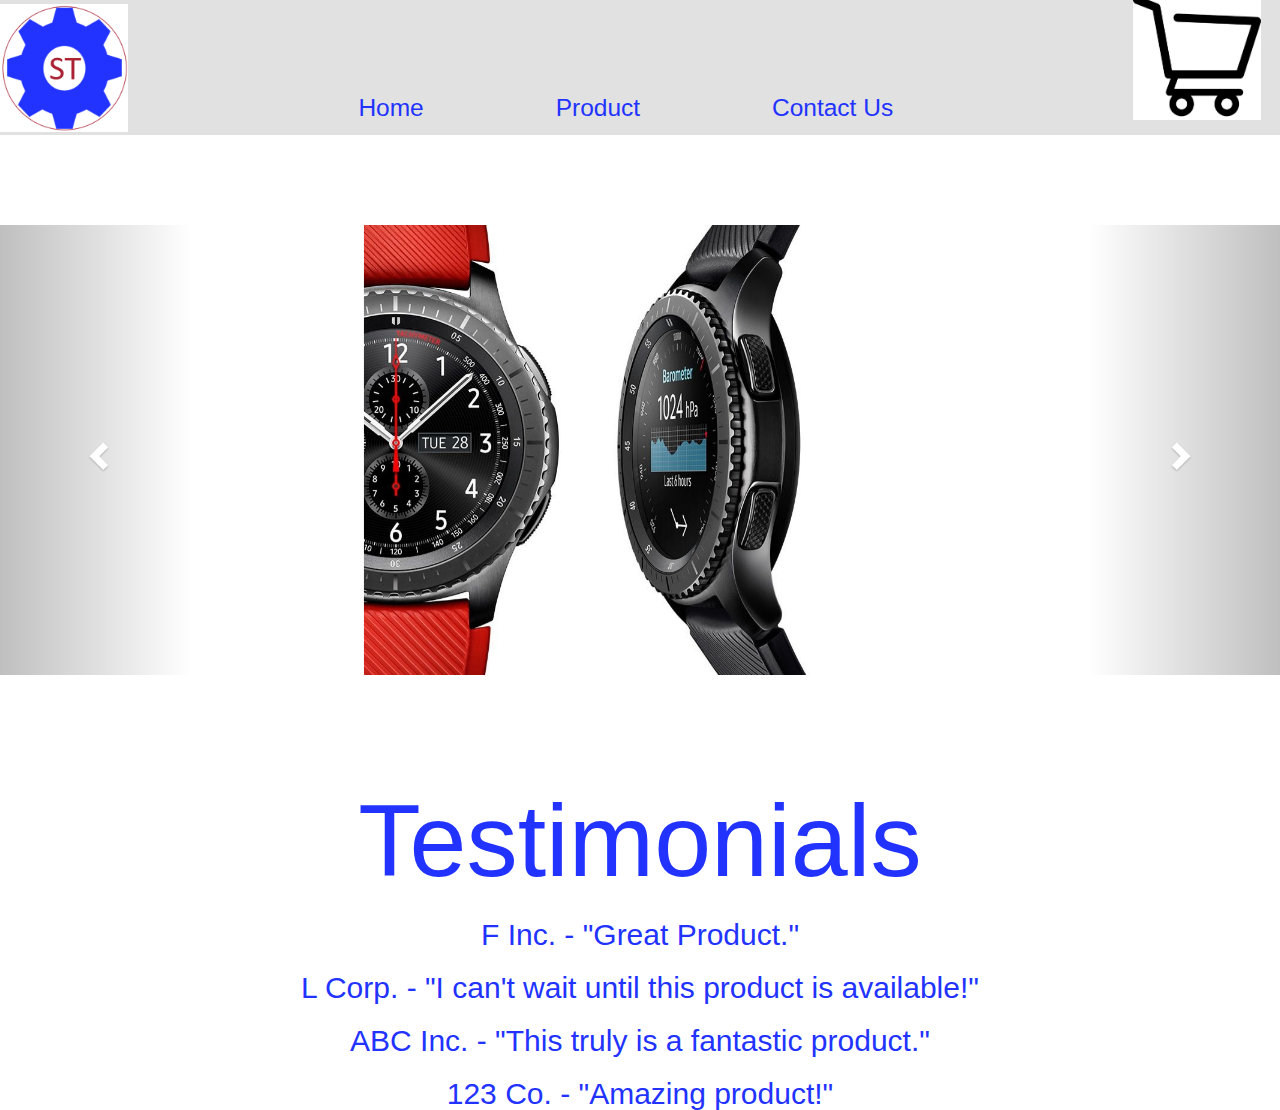
<file: index.html>
<!DOCTYPE html>
<html>
    <head>
        <title>SimpleTech</title>
        <script src="https://ajax.googleapis.com/ajax/libs/jquery/3.1.0/jquery.min.js"></script>
        <link href="index.css" type="text/css" rel="stylesheet"/>
        <link href="nav_bar.css" type="text/css" rel="stylesheet"/>
        <script src="https://ajax.googleapis.com/ajax/libs/jquery/3.1.0/jquery.min.js"></script>

        <!-- Latest compiled and minified CSS -->
        <link rel="stylesheet" href="https://maxcdn.bootstrapcdn.com/bootstrap/3.3.7/css/bootstrap.min.css" integrity="sha384-BVYiiSIFeK1dGmJRAkycuHAHRg32OmUcww7on3RYdg4Va+PmSTsz/K68vbdEjh4u" crossorigin="anonymous">

        <!-- Latest compiled and minified JavaScript -->
        <script src="https://maxcdn.bootstrapcdn.com/bootstrap/3.3.7/js/bootstrap.min.js" integrity="sha384-Tc5IQib027qvyjSMfHjOMaLkfuWVxZxUPnCJA7l2mCWNIpG9mGCD8wGNIcPD7Txa" crossorigin="anonymous"></script>
    </head>
    
    <body>
        <div id='links'></div>
        <script src='product.js'></script>
        <script src='js.js'></script>
        <div id='m'></div>
        <div id="myCarousel" class="carousel slide" data-ride="carousel">
          
          <ol class="carousel-indicators">
            <li data-target="#myCarousel" data-slide-to="0" class="active"></li>
            <li data-target="#myCarousel" data-slide-to="1"></li>
            <li data-target="#myCarousel" data-slide-to="2"></li>
            <li data-target="#myCarousel" data-slide-to="3"></li>
          </ol>

          <div class="carousel-inner" role="listbox">
            <div class="item active">
              <div id='A' class='care'></div>
            </div>

            <div class="item">
              <div id='B' class='care'></div>
            </div>

            <div class="item">
              <div id='C' class='care'></div>
            </div>

            <div class="item">
              <div id='D' class='care'></div>
            </div>
          </div>

          
          <a class="left carousel-control" href="#myCarousel" role="button" data-slide="prev">
            <span class="glyphicon glyphicon-chevron-left" aria-hidden="true"></span>
            <span class="sr-only">Previous</span>
          </a>
          <a class="right carousel-control" href="#myCarousel" role="button" data-slide="next">
            <span class="glyphicon glyphicon-chevron-right" aria-hidden="true"></span>
            <span class="sr-only">Next</span>
          </a>
        </div>
        <div id="test">
            <h1 id='tt' align='center'>Testimonials</h1>
            <h2 class="tests" align='center'>F Inc. - "Great Product."</h2>
            <h2 class="tests" align='center'>L Corp. - "I can't wait until this product is available!"</h2>
            <h2 class="tests" align='center'>ABC Inc. - "This truly is a fantastic product."</h2>
            <h2 class="tests" align='center'>123 Co. - "Amazing product!"</h2>
        </div>
    </body>
</html>
</file>
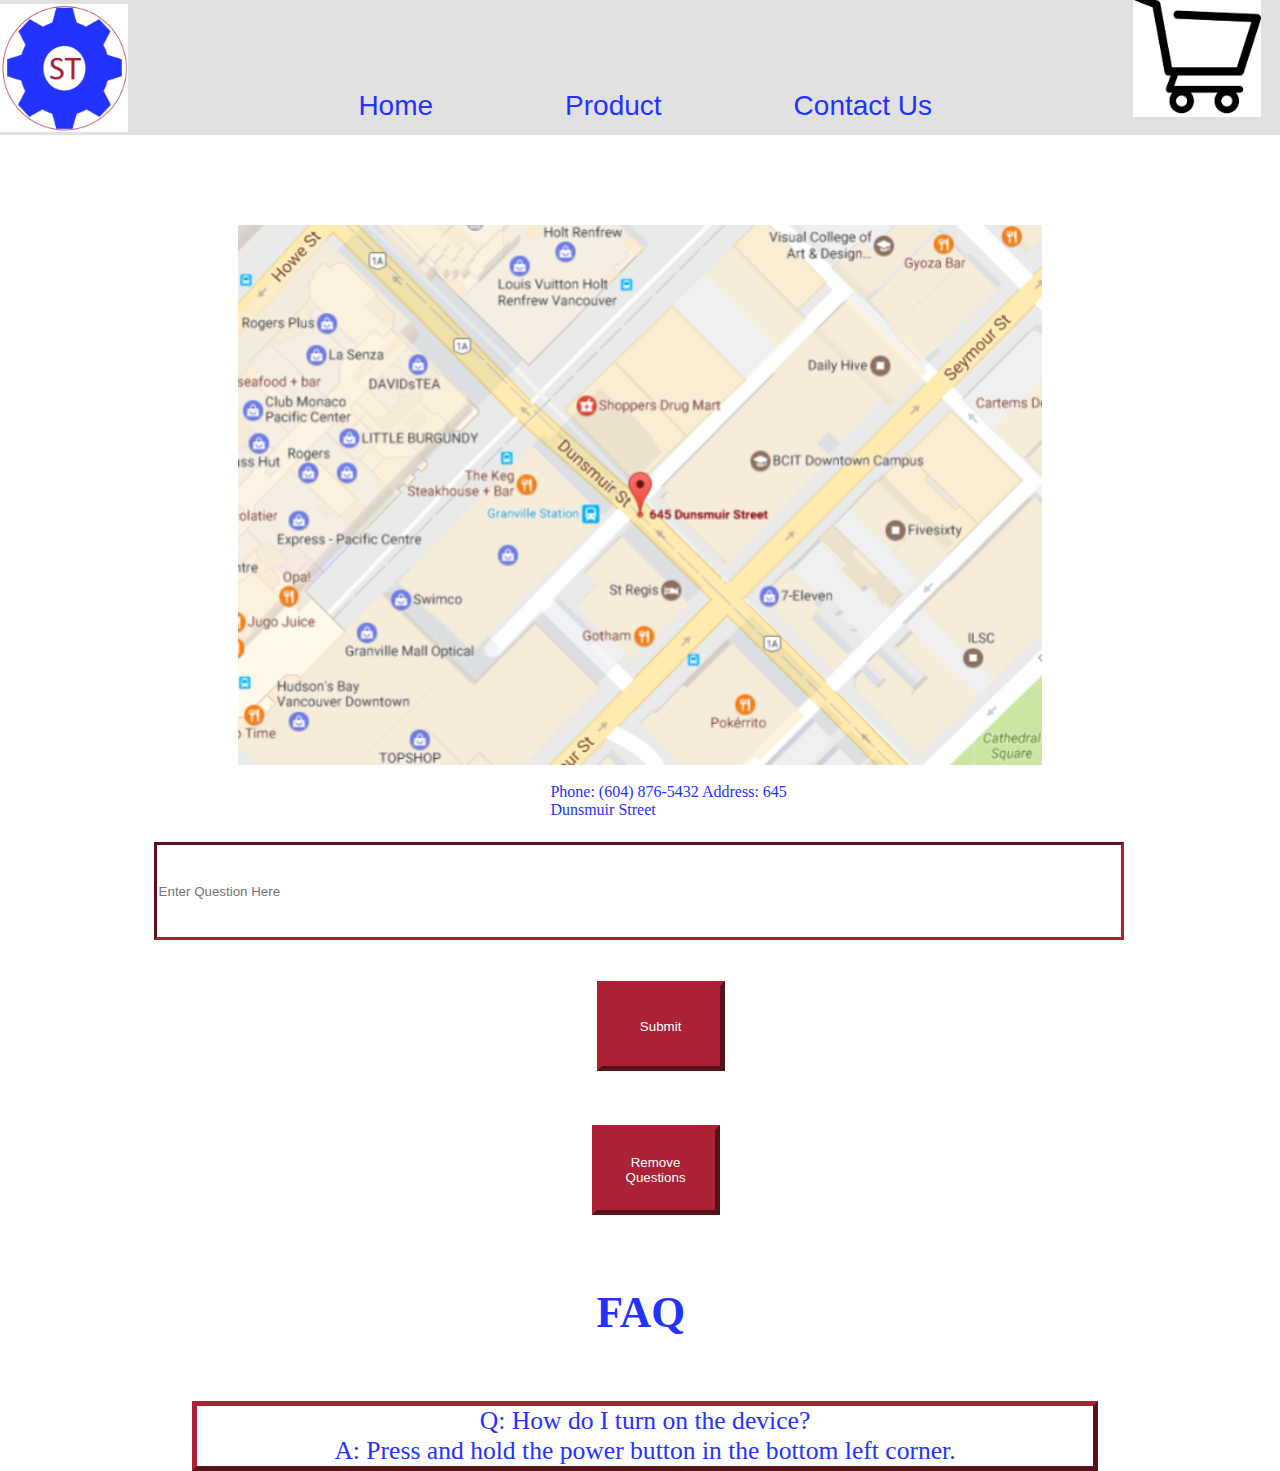
<file: contact.html>
<!DOCTYPE html>
<html>
    <head>
        <title>SimpleTech</title>
        <script src="https://ajax.googleapis.com/ajax/libs/jquery/3.1.0/jquery.min.js"></script>
        <link href="contact.css" type="text/css" rel="stylesheet"/>
        <link href="nav_bar.css" type="text/css" rel="stylesheet"/>
    </head>
    
    <body>
        <div id='links'></div>
        <script src='js.js'></script>
        <div id='con_pic'></div>
        <div id='info'>Phone: (604) 876-5432 Address: 645 Dunsmuir Street</div>
        <input id='question' type='text' placeholder='Enter Question Here'/>
        <button id='submit'>Submit</button>
        <button id='remove'>Remove Questions</button>
        <h2 id='FAQ'>FAQ</h2>
        <p align='center' id='board'>Q: How do I turn on the device?<br/>
        A: Press and hold the power button in the bottom left corner.</p>
        <script>
            var submit = document.getElementById("submit");
            var inp = document.getElementById("question");
            var board = document.getElementById('board');
            var remove = document.getElementById('remove');
            var b = board.innerHTML;
            
            submit.onclick = function() {
                var a = board.innerHTML;
                board.innerHTML = a + '<br/>' + 'Q: ' + inp.value;
            }
            
            remove.onclick = function() {
                board.innerHTML = b;
            }
        </script>
    </body>
</html>
</file>
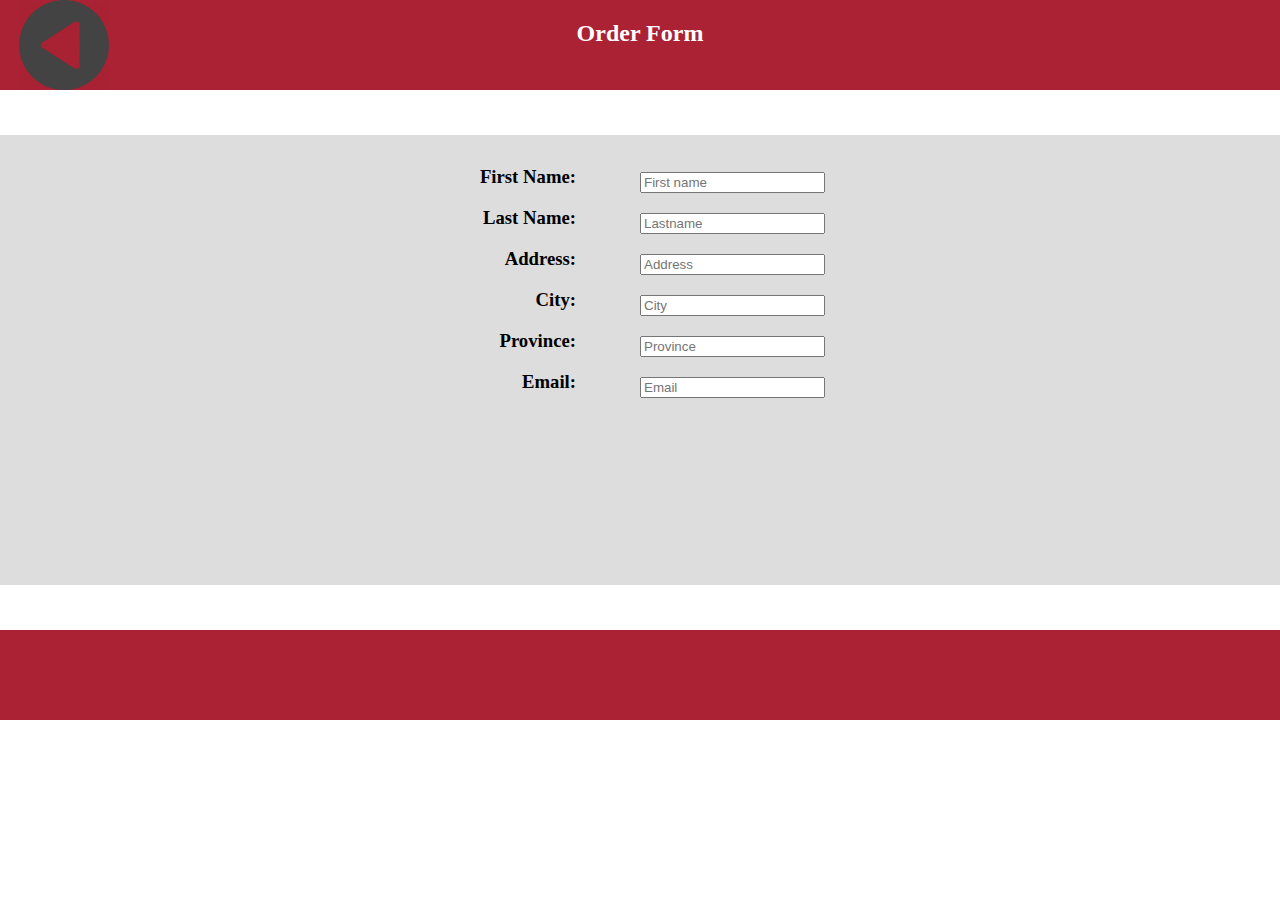
<file: order_form.html>
<!DOCTYPE html>
<html>
    <head>
        <title>Order Form</title>
    </head>
    
    <style>
        body {
            margin: 0;
        }
        
        #display{
            width: 100%;
            height: auto;
        }
        
        #top {
            background-color: #AA2233;
            height: 10vh;
            margin: 0;
        }
        
        #middle {
            background-color: #DDD;
            height: 50vh;
            margin: 45px 0;
        }
        
        #bottom {
            background-color: #AA2233;
            height: 10vh
        }
        
        #txt {
            position: absolute;
            top: 0;
            left: 40%;
            height: auto;
            width: 20%;
            color: white;
        }
        
        #inpHolder {
            position: absolute;
            left: 50%;
            top: 18%;
            width: 17%;
            height: auto;
        }
        
        .inp {
            margin: 10px 0;
        }
        
        .txt {
            margin: 19px 0;
        }
        
        #txtHolder {
            position: absolute;
            left: 25%;
            top: 16.3%;
            width: 20%;
            height: auto;
        }
        
        #order {
            position: relative;
            top: 84%;
            left: 46.5%;
            width: 8%;
            height: 10%;
            color: white;
            background-color: #2233FF;
            border: 1px solid #2233FF;
            display: none;
        }
        
        #order:hover {
            background-color: #1122CC;
            border: 1px solid #1122CC;
        }
        
        #orderHolder {
            position: absolute;
            left: 25%;
            top: 16.3%;
            width: 20%;
            height: auto;
        }
        
        #total {
            position: relative;
            top: 10vh;
            display: none;
        }
        
        #purchase {
            position: relative;
            display: none;
            top: 15vh;
            left: 20vw;
            width: 50%;
            height: 5vh;
            color: white;
            background-color: #2233FF;
            border: 1px solid #2233FF;
        }
        
        #purchase:hover {
            background-color: #1122CC;
            border: 1px solid #1122CC;
        }
        
        #AA {
            position: absolute;
            left: 55%;
            top: 16.3%;
            width: 20%;
            height: auto;
        }
        
        #total1 {
            position: relative;
            top: 10vh;
            display: none;
        }
        
        #qty1 {
            display: none;
        }
        
        #price1 {
            display: none;
        }
        
        #back {
            background-image: url(Button-Back.png);
            background-size: contain;
            background-position: center center;
            background-repeat: no-repeat;
            height: 100%;
            width: 10%;
        }
        
        #price {
            display: none;
        }
        
        #qty {
            display: none;
        }
        
        #message {
            position: relative;
            left: 30%;
            top: 20%;
            width: 40%;
            font-size: 10vh;
            color: #2233FF;
        }
    </style>
    
    <body>
        <div id="display">
            <div id='top'>
                <h2 id="txt" align='Center'>Order Form</h2>
                <div id='back'></div>
            </div>
            <div id='middle'>
                <div id="message" align='center'></div>
                <div id='txtHolder'>
                    <h3 id='a' class="txt" align='right'>First Name:</h3>
                    <h3 id='b' class="txt" align='right'>Last Name:</h3>
                    <h3 id='c' class="txt" align='right'>Address:</h3>
                    <h3 id='d' class="txt" align='right'>City:</h3>
                    <h3 id='e' class="txt" align='right'>Province:</h3>
                    <h3 id='f' class="txt" align='right'>Email:</h3>
                </div>
                <div id='inpHolder'>
                    <input id='fName' class="inp" type='text' placeholder='First name'/>
                    <input id='lName' class="inp" type='text' placeholder='Lastname'/>
                    <input id='address' class="inp" type='text' placeholder='Address'/>
                    <input id='city' class="inp" type='text' placeholder='City'/>
                    <input id='province' class="inp" type='text' placeholder="Province"/>
                    <input id='email' class="inp" type="text" placeholder="Email"/>
                </div>
                <button id='order'>Order</button>
                <div id='orderHolder'>
                    <h3 id='price' class="txt" align='right'>Price:</h3>
                    <h3 id='qty' class="txt" align='right'>Quantity:</h3>
                    <h3 id='total' class="txt" align='right'>Total:</h3>
                    <button class="txt" id='purchase'>Purchase</button>
                </div>
                <div id='AA'>
                    <h3 id='price1' class="txt" align='left'>$0</h3>
                    <h3 id='qty1' class="txt" align='left'>0</h3>
                    <h3 id='total1' class="txt" align='left'>$0</h3>
                </div>
            </div>
            <div id='bottom'></div>
        </div>
        
        <script>
            var a = document.getElementById('a');
            var b = document.getElementById('b');
            var c = document.getElementById('c');
            var d = document.getElementById('d');
            var e = document.getElementById('e');
            var f = document.getElementById('f');
            
            var first = document.getElementById('fName');
            var last = document.getElementById('lName');
            var address = document.getElementById('address');
            var city = document.getElementById('city');
            var province = document.getElementById('province');
            var email = document.getElementById('email');
            
            var but = document.getElementById('order');
            
            var regEx1 = /^[a-zA-z ]{2,15}$/;
            var regEx2 = /^[a-zA-z ]{2,15}$/;
            var regEx3 = /^[0-9]{1,5}?(-)?[0-9]{1,7}( )[a-zA-z ]{1,50}$/;
            var regEx4 = /^[a-zA-z ]{1,20}$/;
            var regEx5 = /^[a-zA-z ]{2}$/;
            var regEx6 = /^[a-zA-Z0-9\-_\.]{3,20}@[a-zA-Z0-9\-]{3,20}\.(com|ca|info|org)$/;
            
            var qty = document.getElementById('qty');
            var total = document.getElementById('total');
            var price = document.getElementById('price');
            var qty1 = document.getElementById('qty1');
            var price1 = document.getElementById('price1');
            var total1 = document.getElementById('total1');
            var purchase = document.getElementById("purchase");
            
            var message = document.getElementById('message');
            
            var ba = parseInt(sessionStorage.getItem('ba'));
            var ca = parseInt(sessionStorage.getItem('ca'));
            
            document.getElementById("back").onclick = function() {
                location.href = 'index.html';
            }
            
            onkeyup = function() {
                if((regEx1.test(first.value) == true) && (regEx2.test(last.value) == true) && (regEx3.test(address.value) == true) && (regEx4.test(city.value) == true) && (regEx5.test(province.value) == true) && (regEx6.test(email.value) == true)){
                    console.log('works');
                    but.style.display = 'block';
                }
            }
            
            first.onkeyup = function() {
                console.log("typed something");
                console.log(regEx1.test(first.value), first.value);
                
                if(regEx1.test(first.value) == true) {
                    first.style.color = '#0F0';
                }

                else {
                    first.style.color = '#F00';
                }
            }
            
            last.onkeyup = function() {
                if(regEx2.test(last.value) == true) {
                    last.style.color = '#0F0';
                }

                else {
                    last.style.color = '#F00';
                }
            }
             
            address.onkeyup = function() {
                if(regEx3.test(address.value) == true) {
                    address.style.color = '#0F0';
                }

                else {
                    address.style.color = '#F00';
                }
            }
            
            city.onkeyup = function() {
                if(regEx4.test(city.value) == true) {
                    city.style.color = '#0F0';
                }

                else {
                    city.style.color = '#F00';
                }
            }
            
            province.onkeyup = function() {
                if(regEx5.test(province.value) == true) {
                    province.style.color = '#0F0';
                }

                else {
                    province.style.color = '#F00';
                }
            }
             
            email.onkeyup = function() {
                if(regEx6.test(email.value) == true) {
                    email.style.color = '#0F0';
                }

                else {
                    email.style.color = '#F00';
                }
            }
            
            but.onclick = function() {
                first.style.display = 'none';
                last.style.display = 'none';
                address.style.display = 'none';
                city.style.display = 'none';
                province.style.display = 'none';
                email.style.display = 'none';
                
                a.style.display = 'none';
                b.style.display = 'none';
                c.style.display = 'none';
                d.style.display = 'none';
                e.style.display = 'none';
                f.style.display = 'none';
                
                qty.style.display = 'block';
                qty1.style.display = 'block';
                price.style.display = 'block';
                price1.style.display = 'block';
                total.style.display = 'block';
                total1.style.display = 'block';
                purchase.style.display = 'block';
                
                total1.innerHTML = (ba + ca);
                if (ba == 0 && ca == 0) {
                    qty1.innerHTML = 0;
                }
                else {
                    qty1.innerHTML = 1;
                }
                price1.innerHTML = (ba + ca);
                
                but.style.display = 'none';
            }
            
            purchase.onclick = function() {
                qty.style.display = 'none';
                qty1.style.display = 'none';
                price.style.display = 'none';
                price1.style.display = 'none';
                total.style.display = 'none';
                total1.style.display = 'none';
                purchase.style.display = 'none';
                
                message.innerHTML = 'Thank you for your purchase!'
            }
        </script>
    </body>
</html>
</file>
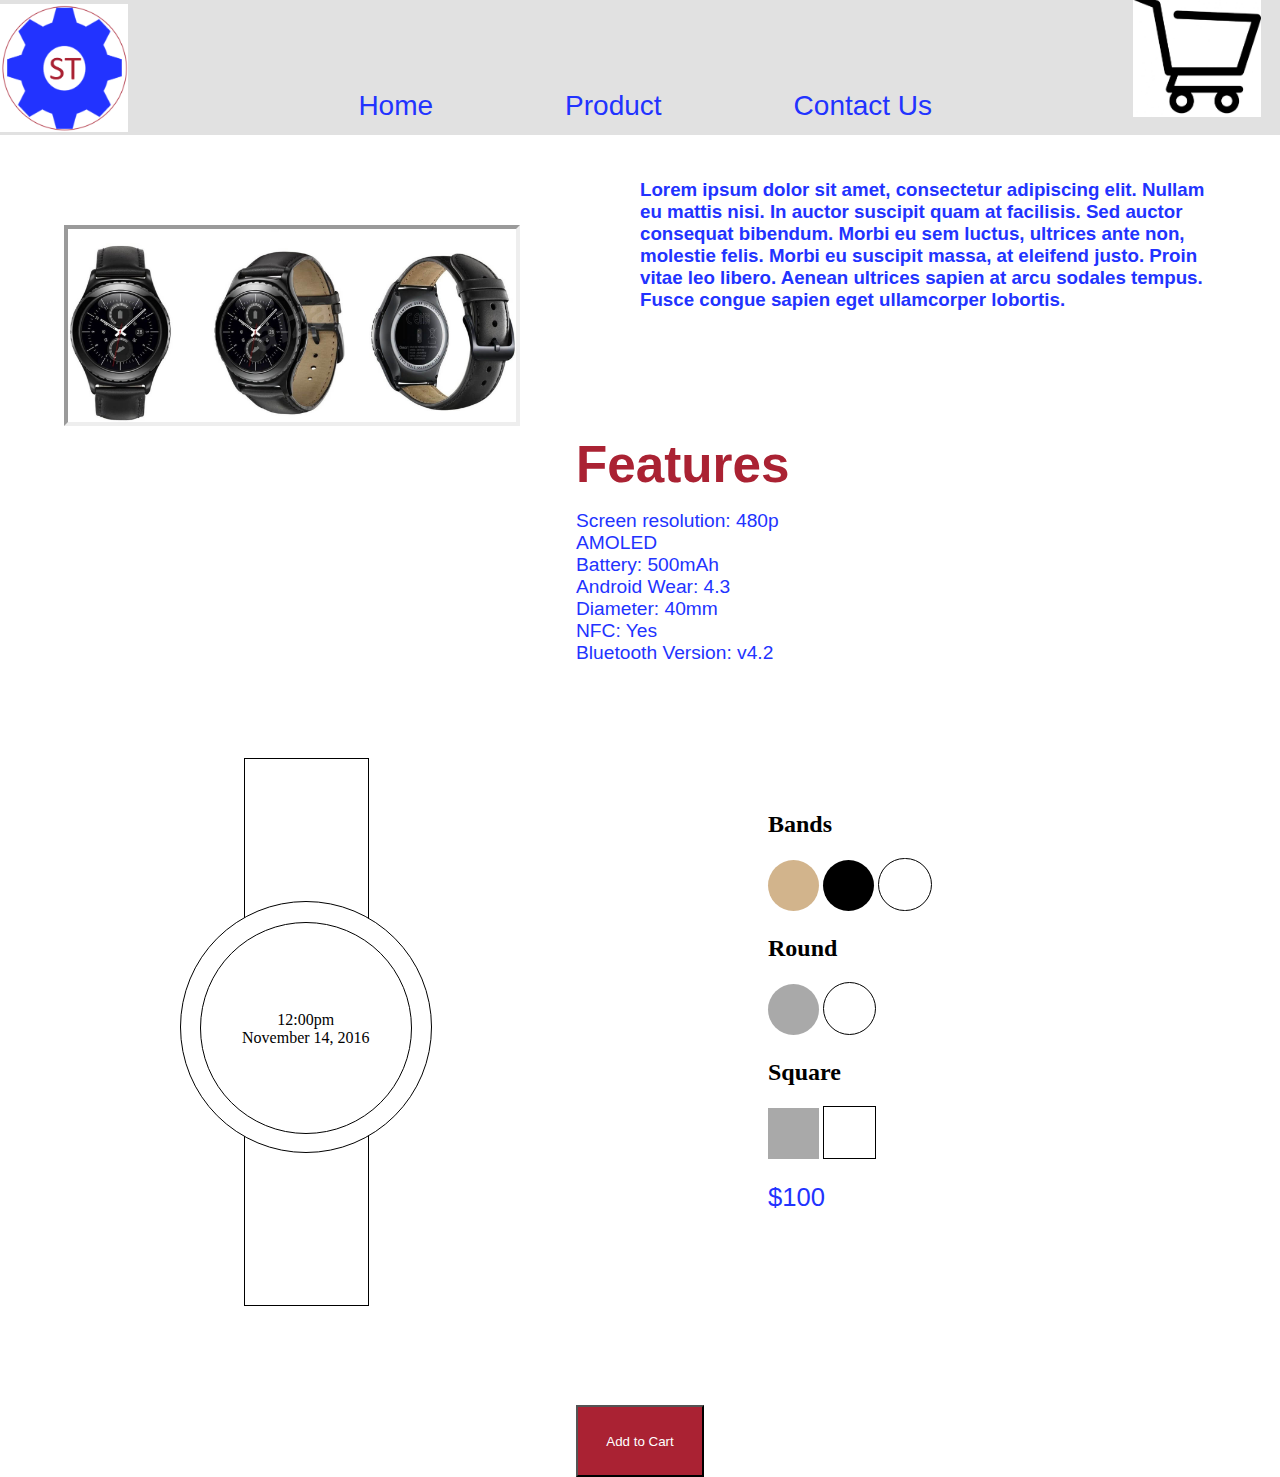
<file: product.html>
<!DOCTYPE html>
<html>
    <head>
        <title>SimpleTech</title>
        <script src="https://ajax.googleapis.com/ajax/libs/jquery/3.1.0/jquery.min.js"></script>
        <link href="product.css" type="text/css" rel="stylesheet"/>
        <link href="nav_bar.css" type="text/css" rel="stylesheet"/>
        <script src="https://ajax.googleapis.com/ajax/libs/jquery/3.1.0/jquery.min.js"></script>
    </head>
    
    <body>
        <div id='links'></div>
        <script src='product.js'></script>
        <div id="p_desc">
            <img id='pdesc_img' src='Watches.jpg'/>
            <h3 id="desc">Lorem ipsum dolor sit amet, consectetur adipiscing elit. Nullam eu mattis nisi. In auctor suscipit quam at facilisis. Sed auctor consequat bibendum. Morbi eu sem luctus, ultrices ante non, molestie felis. Morbi eu suscipit massa, at eleifend justo. Proin vitae leo libero. Aenean ultrices sapien at arcu sodales tempus. Fusce congue sapien eget ullamcorper lobortis.</h3>
            <h1 id='tag'>Features</h1>
            <p id="stats">Screen resolution: 480p AMOLED<br/>Battery: 500mAh<br/>Android Wear: 4.3<br/>Diameter: 40mm<br/>NFC: Yes<br/>Bluetooth Version: v4.2</p>
        </div>
        <div id='p'>
            <div id="watch">
                <div id='case1'></div>
                <div id='band'></div>
                <div id='face'></div>
                <p align='center' id='time'>12:00pm<br/>November 14, 2016</p>
            </div>
            <div id='grid'>
                <div id='bands'>
                    <h2 id='b'>Bands</h2>
                    <div id='leather'></div>
                    <div id='black'></div>
                    <div id='white'></div>
                </div>
                <div id='case'>
                    <div id='round'>
                        <h2 class='type'>Round</h2>
                        <div id='metal1'></div>
                        <div id='white2'></div>
                    </div>
                    <div id='square'>
                        <h2 class='type'>Square</h2>
                        <div id='metal2'></div>
                        <div id='white3'></div>
                    </div>
                </div>
                <div id='price'>$100</div>
            </div>
        </div>
        <button id='but'>Add to Cart</button>
    </body>
</html>
</file>
<file: index.css>
#product_1 {
    position: relative;
    top: 10vh;
    width: 100%;
    height: auto;
}

.care {
    background-size: contain;
    background-position: center center;
    background-repeat: no-repeat;
    width: 100%;
    height: 50vh;
}

#A {
    background-image: url(Watch_1.jpg);
}

#B {
    background-image: url(Watch_2.jpg);
}

#C {
    background-image: url(Watch_3.jpg);
}

#D {
    background-image: url(Watch_4.jpg);
}

#m {
    height: 10vh;
    width: 100%;
}

#p_img {
    position: relative;
    left: 6vw;
}

#about_p {
    position: relative;
    left: 32vw;
    top: -25vh;
    width: 60vw;
    height: 20vh;
}

#us {
    position: relative;
    top: 10vh;
    width: 100%;
    height: auto;
}

#us_img {
    position: relative;
    left: 78vw;
}

#us_par {
    position: relative;
    left: 6vw;
    top: -25vh;
    width: 60vw;
    height: 20vh;
}

#tt {
    position: relative;
    top: 10vh;
    color: #2233FF;
    font-size: 8vw;
}

.tests {
    margin: 20px;
    position: relative;
    top: 10vh;
    color: #2233FF;
}
</file>
<file: nav_bar.css>
body {
    margin: 0;
}

#Cart {
    position: absolute;
    width: 50%;
    height: 100vh;
    top: 0vh;
    right: 0vw;
    background-color: #AA2233;
    z-index: 1;
    display: none;
}
#r {
    position: relative;
    width: 40%;
    height: 10%;
    left: 32.9%;
    top: -12vh;
    font-size: 170%;
    color: #AA2233;
    background-color: white;
}

#back {
    position: absolute;
    height: 15%;
    top: 10px;
    left: 10px;
}

#checkout {
    position: relative;
    width: 40%;
    height: 10%;
    left: -8%;
    font-size: 170%;
    color: #AA2233;
    background-color: white;
}

#order {
    position: relative;
    color: white;
    width: 35%;
    left: 27%;
    height: 60%;
    margin: 5%;
    font-size: 2vw;
}

#t {
    position: relative;
    color: white;
    width: 15%;
    left: 44%;
    height: auto;
    font-size: 300%;
}

#logo {
    display: block;
    position: relative;
    background-image: url(logo.png);
    background-size: contain;
    background-position: center center;
    background-repeat: no-repeat;
    height: 100%;
    width: 10%;
    left: auto;
}

#shoppingCart {
    display: block;
    position: relative;
    background-image: url(shopping_cart.jpg);
    background-size: contain;
    background-position: center center;
    background-repeat: no-repeat;
    height: 100%;
    width: 10%;
    right: -88.5vw;
    top: -20.2vh;
}

#links {
    height: 15vh;
    width: 100%;
    background-color: rgb(225,225,225);
}

.links {
    position: relative;
    color: #2233FF;
    left: 23%;
    font-family: sans-serif;
    font-style: bold;
    margin: 5vw;
    top: -5vh;
    font-size: 175%;
}

.links:hover {
    color: #9999FF;
    border-bottom: 2px solid #AA2233;
}
</file>
<file: contact.css>
#con_pic {
    position: relative;
    top: 10vh;
    width: 100%;
    height: 60vh;
    background-image: url(Map.PNG);
    background-position: center center;
    background-repeat: no-repeat;
    background-size: contain;
}

#info {
    position: relative;
    height: auto;
    width: 30vh;
    left: 43%;
    top: 12vh;
    color: #2233FF;
}

#question {
    position: relative;
    top: 10vh;
    left: 12%;
    width: 75%;
    height: 10vh;
    border: 3px inset #AA2233;
}

#submit {
    position: relative;
    top: 25vh;
    left: -33%;
    margin: 5vh;
    width: 10%;
    height: 10vh;
    background-color: #AA2233;
    color: white;
    border: 5px outset #AA2233;
}

#submit:hover {
    background-color: #FF1122;
    border: 5px outset #FF1122;
}

#remove {
    position: relative;
    top: 21vh;
    left: 42.7%;
    margin: 5vh;
    width: 10vw;
    height: 10vh;
    background-color: #AA2233;
    color: white;
    border: 5px outset #AA2233;
}

#remove:hover {
    background-color: #FF1122;
    border: 5px outset #FF1122;
}

#FAQ {
    position: relative;
    width: 7%;
    top: 20vh;
    left: 46.6%;
    font-size: 3.4vw;
    color: #2233FF;
    
}

#board {
    position: relative;
    color: #2233FF;
    font-size: 2vw;
    width: 70%;
    left: 10%;
    top: 20vh;
    margin: 5%;
    border-style: outset;
    border-color: #AA2233;
    border-width: 5px;
}
</file>
<file: product.css>
#p_desc {
    position: relative;
    top: 10vh;
    width: 100%;
    height: auto;
}

#pdesc_img {
    position: relative;
    width: 35%;
    left: 5%;
    border: 4px inset;
}

#desc {
    position: relative;
    width: 45%;
    height: auto;
    top: -30vh;
    left: 50%;
    color: #2233FF;
    font-family: sans-serif
}

#tag {
    position: relative;
    top: -20vh;
    left: 45%;
    width: 17%;
    color: #AA2233;
    height: auto;
    font-family: sans-serif;
    font-size: 4vw;
}

#stats {
    position: relative;
    top: -22vh;
    left: 45%;
    width: 20%;
    height: auto;
    font-family: sans-serif;
    font-size: 1.5vw;
    color: #2233FF;
}

#watch {
    position: relative;
    height: 460px;
    width: 900px;
    background-repeat: no-repeat;
    background-position: center center;
    background-size: contain;
    left: 6%;
    top: -5vh;
}

#case1 {
    position: relative;
    display: block;
    width: 250px;
    height: 250px;
    border-radius: 100%;
    background-color: white;
    left: 103px;
    top: 155px;
    z-index: 1;
    border: 1px solid;
}

#band {
    width: 123px;
    height: 546px;
    position: relative;
    top: -240px;
    left: 167px;
    background-color: white;
    border: 1px solid;
}

#face {
    background-color: white;
    z-index: 2;
    position: relative;
    top: -624px;
    left: 123px;
    width: 210px;
    height: 210px;
    border-radius: 100%;
    border: 1px solid;
}

#time {
    position: relative;
    top: -763px;
    left: 164px;
    width: 130px;
    z-index: 3;
}

#grid {
    position: absolute;
    width: auto;
    height: auto;
    top: 0;
    left: 60%;
}

#leather {
    position: relative;
    display: inline-block;
    width: 4vw;
    height: 4vw;
    border-radius: 100%;
    background-color: tan;
}

#black {
    position: relative;
    display: inline-block;
    width: 4vw;
    height: 4vw;
    border-radius: 100%;
    background-color: black;
}

#white {
    position: relative;
    display: inline-block;
    width: 4vw;
    height: 4vw;
    border-radius: 100%;
    background-color: white;
    border: 1px solid;
}

#white2 {
    position: relative;
    display: inline-block;
    width: 4vw;
    height: 4vw;
    border-radius: 100%;
    background-color: white;
    border: 1px solid;
}

#metal1 {
    position: relative;
    display: inline-block;
    width: 4vw;
    height: 4vw;
    border-radius: 100%;
    background-color: darkgrey;
}

#metal2 {
    position: relative;
    display: inline-block;
    width: 4vw;
    height: 4vw;
    background-color: darkgrey;
}

#white3 {
    position: relative;
    display: inline-block;
    width: 4vw;
    height: 4vw;
    background-color: white;
    border: 1px solid;
}

#but {
    position: relative;
    top: 10vh;
    left: 40%;
    width: 10%;
    height: 8vh;
    color: #FFF;
    background-color: #AA2233;
    margin: 5%;
}

#but:hover {
    background-color: #FF1122;
    border: 5px outset #FF1122;
}

#price {
    position: relative;
    color:#2233FF;
    font-family: sans-serif;
    font-size: 2vw;
    top: 20px;
}

#p {
    position: relative;
    width: 100%;
    height: auto;
    top: 0;
}
</file>
